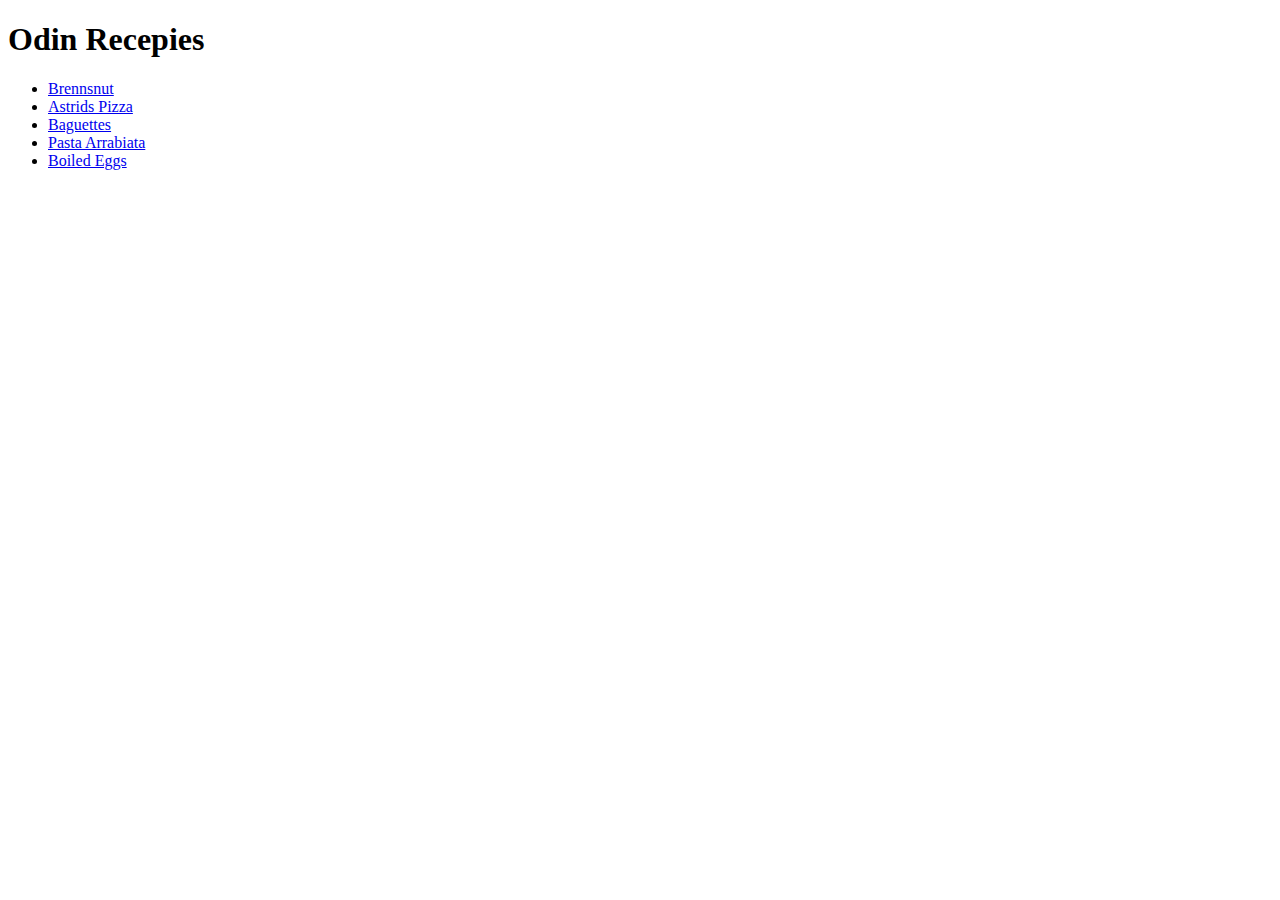
<file: index.html>
<!DOCTYPE html>
<html lang="en">
<head>
    <meta charset="UTF-8">
    <meta name="viewport" content="width=<device-width>, initial-scale=1.0">
    <title>Document</title>
</head>
<body>
    <h1>Odin Recepies</h1>
   <p></p>
   <ul>
  <li><a href="recipes/brennsnut.html">Brennsnut</a></li> 
   
    <li><a href="recipes/astrids-pizza.html">Astrids Pizza</a></li> 
    
    <li><a href="recipes/baguettes.html">Baguettes</a></li> 
   
    <li><a href="recipes/pasta-arrabiatta.html">Pasta Arrabiata</a></li> 
   
    <li><a href="recipes/boiled-eggs.html">Boiled Eggs</a></li> 
    </ul>
   
</body>
</html>
</file>
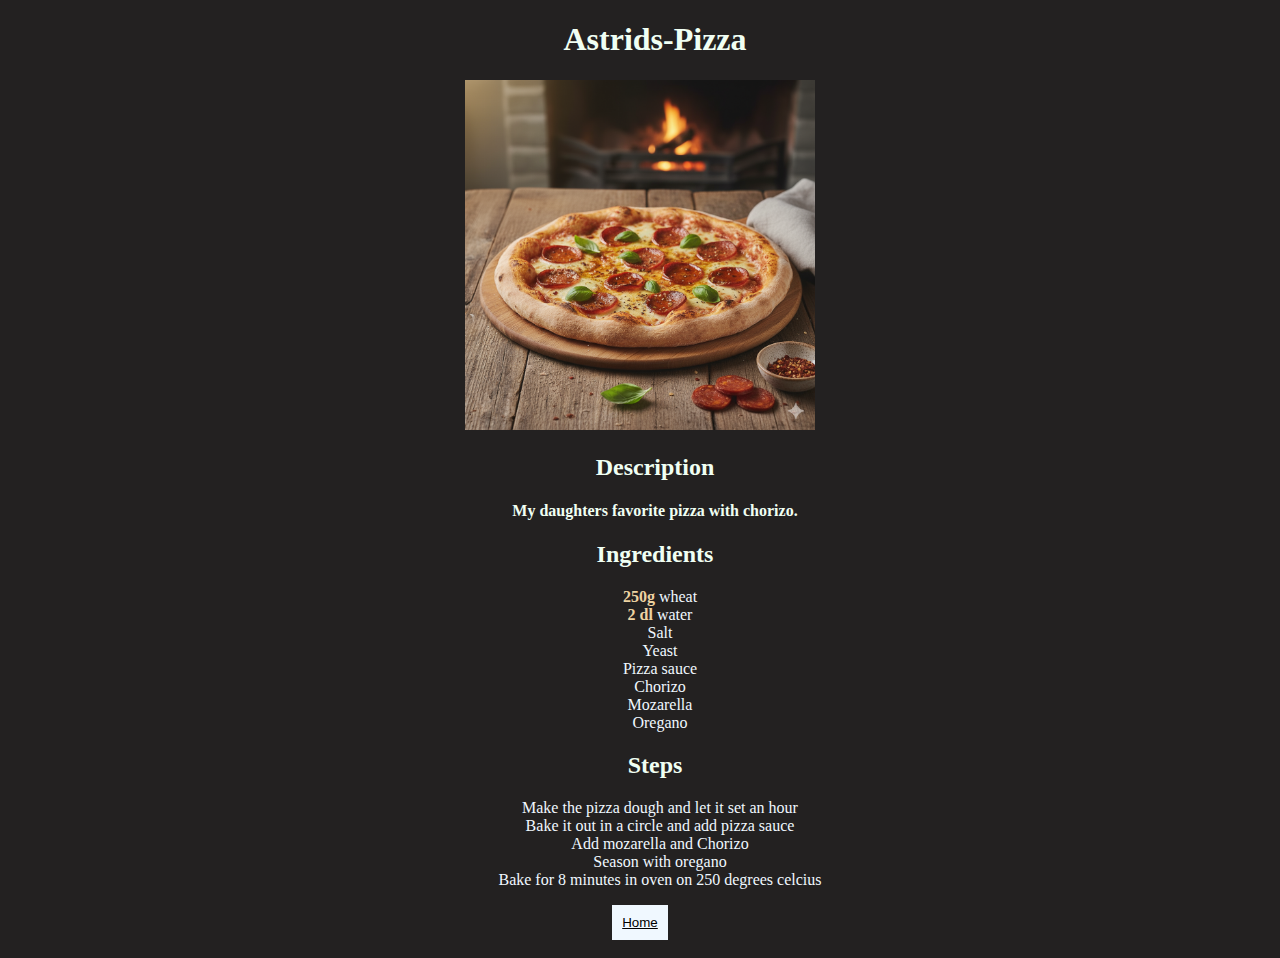
<file: recipes/astrids-pizza.html>
<!DOCTYPE html>
<html lang="en">
<head>
    <meta charset="UTF-8">
    <meta name="viewport" content="width=device-width, initial-scale=1.0">
    <title>Document</title>
     <link rel="stylesheet" href="../style.css">
    
</head>
<body>
    <h1>Astrids-Pizza</h1> 
    <p></p>
    <img src="../images/astridspizza.png" alt="A chorizo pizza illustrated by Nano Banana" height="350" width="350"> 
    <p></p>
    <h2>Description</h2> 
    <p></p>
     <h4>My daughters favorite pizza with chorizo.</h4> 
     <p></p>
     <h2>Ingredients</h2> 
     <p></p>
     
	<ul>
        <li><span class="weight">250g</span> wheat</li>
        <li><span class="weight">2 dl</span> water</li>
        <li>Salt </li>
        <li>Yeast</li>
        <li>Pizza sauce</li>
	<li>Chorizo</li>
	<li>Mozarella</li>
	<li>Oregano</li>
        </ul>
        
        <p></p>
        <h2>Steps</h2> 
        <p></p>
        
        <ol>
        <li>Make the pizza dough and let it set an hour</li>
        <li>Bake it out in a circle and add pizza sauce</li>
        <li>Add mozarella and Chorizo </li>
        <li> Season with oregano</li>
        <li>Bake for 8 minutes in oven on 250 degrees celcius</li>

        </ol>
        
     


 <p></p>
    <button><a href="../index.html">Home</a></button>

</body>
</html>
</body>
</html>
</file>
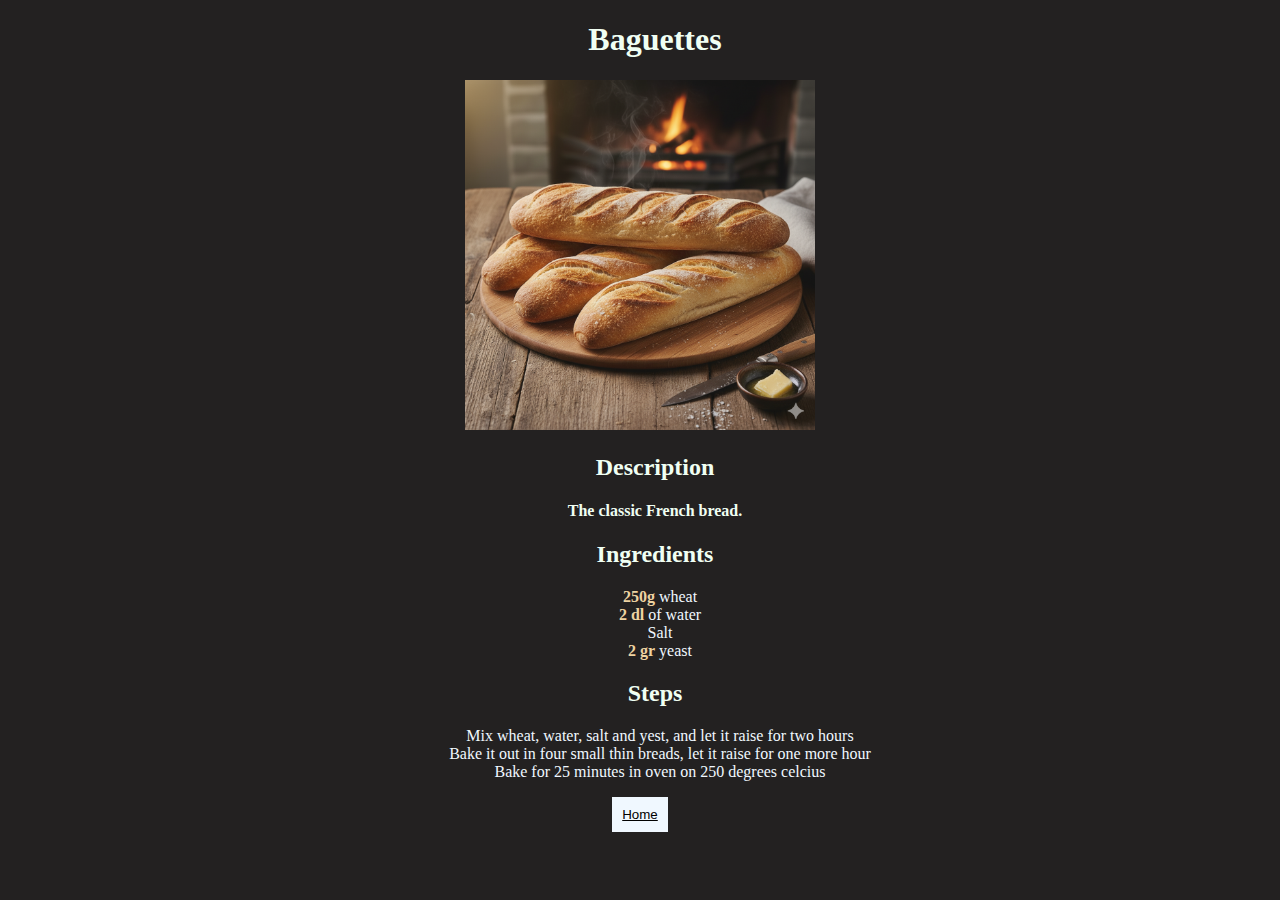
<file: recipes/baguettes.html>
<!DOCTYPE html>
<html lang="en">
<head>
    <meta charset="UTF-8">
    <meta name="viewport" content="width=device-width, initial-scale=1.0">
    <title>Document</title>
     <link rel="stylesheet" href="../style.css">
</head>
<body>
   <h1>Baguettes</h1> 
    <p></p>
    <img src="../images/baguettes.png" alt="Freshly baked baguetts illustrated by Nano Banana" height="350" width="350"> 
    <p></p>
    <h2>Description</h2> 
    <p></p>
     <h4>The classic French bread.</h4> 
     <p></p>
     <h2>Ingredients</h2> 
     <p></p>
     
	<ul>
        
	<li><span class="weight">250g</span> wheat</li>
        <li><span class="weight">2 dl</span> of water</li>
        <li>Salt </li>
        <li><span class="weight">2 gr</span> yeast</li>
     	
	</ul>
        
        <p></p>
        <h2>Steps</h2> 
        <p></p>
        
        <ol>
        
	<li>Mix wheat, water, salt and yest, and let it raise for two hours </li>
        <li>Bake it out in four small thin breads, let it raise for one more hour</li>
        <li>Bake for 25 minutes in oven on 250 degrees celcius</li>

        </ol>
        
     


 <p></p>
    <button><a href="../index.html">Home</a></button>

</body>
</html>
</file>
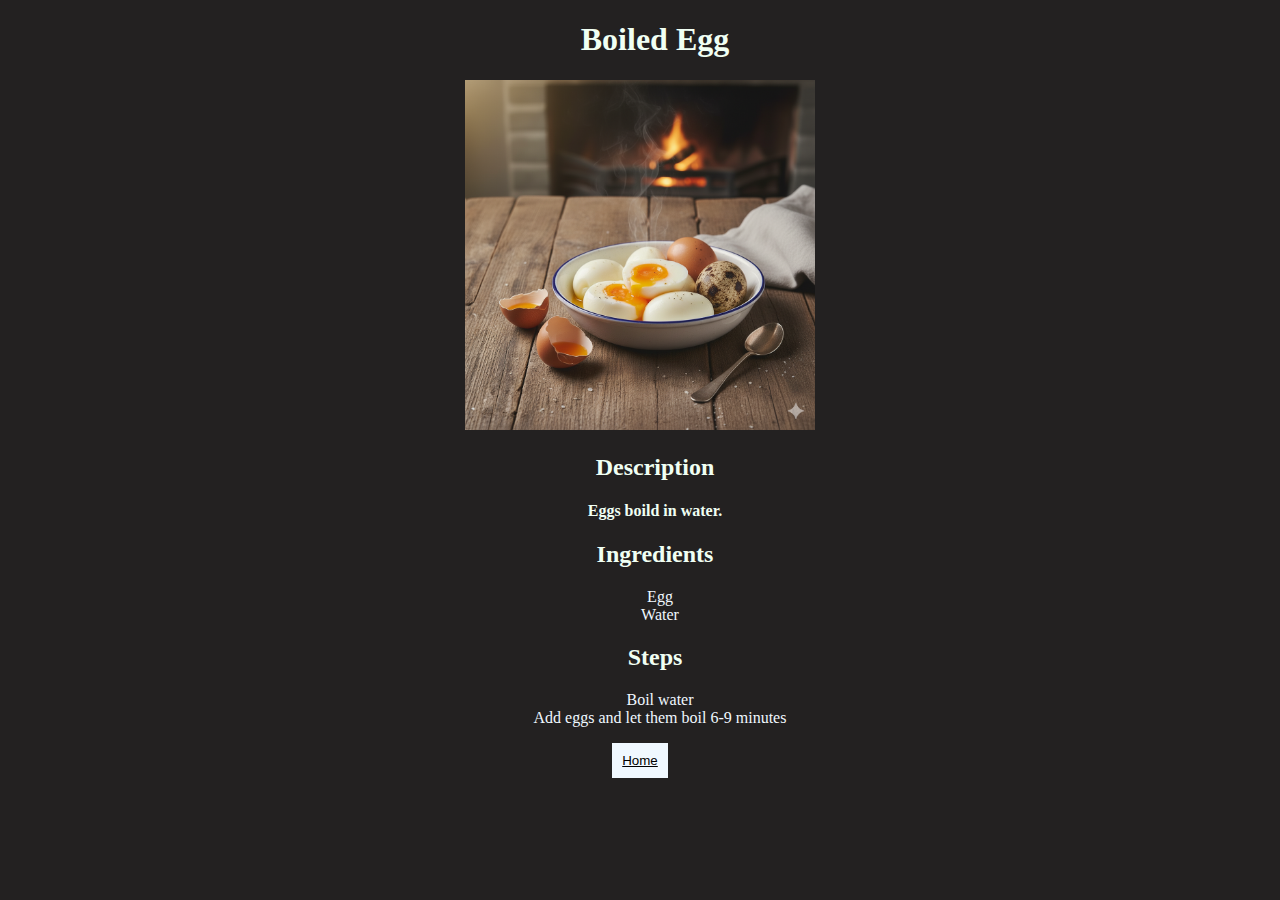
<file: recipes/boiled-eggs.html>
<!DOCTYPE html>
<html lang="en">
<head>
    <meta charset="UTF-8">
    <meta name="viewport" content="width=device-width, initial-scale=1.0">
    <title>Document</title>
     <link rel="stylesheet" href="../style.css">
</head>
<body>
    <h1>Boiled Egg</h1> 
    <p></p>
    <img src="../images/egg.png" alt="Boiled eggs illustrated by Nano Banana" height="350" width="350"> 
    <p></p>
    <h2>Description</h2> 
    <p></p>
     <h4>Eggs boild in water.</h4> 
     <p></p>
     <h2>Ingredients</h2> 
     <p></p>
     
	<ul>
        
	<li>Egg</li>
        <li>Water</li>
        

        </ul>
        
        <p></p>
        <h2>Steps</h2> 
        <p></p>
        
        <ol>
        <li>Boil water</li>
        <li>Add eggs and let them boil 6-9 minutes</li>
        
        </ol>
        
     


 <p></p>
    <button><a href="../index.html">Home</a></button>

</body>
</html>
</file>
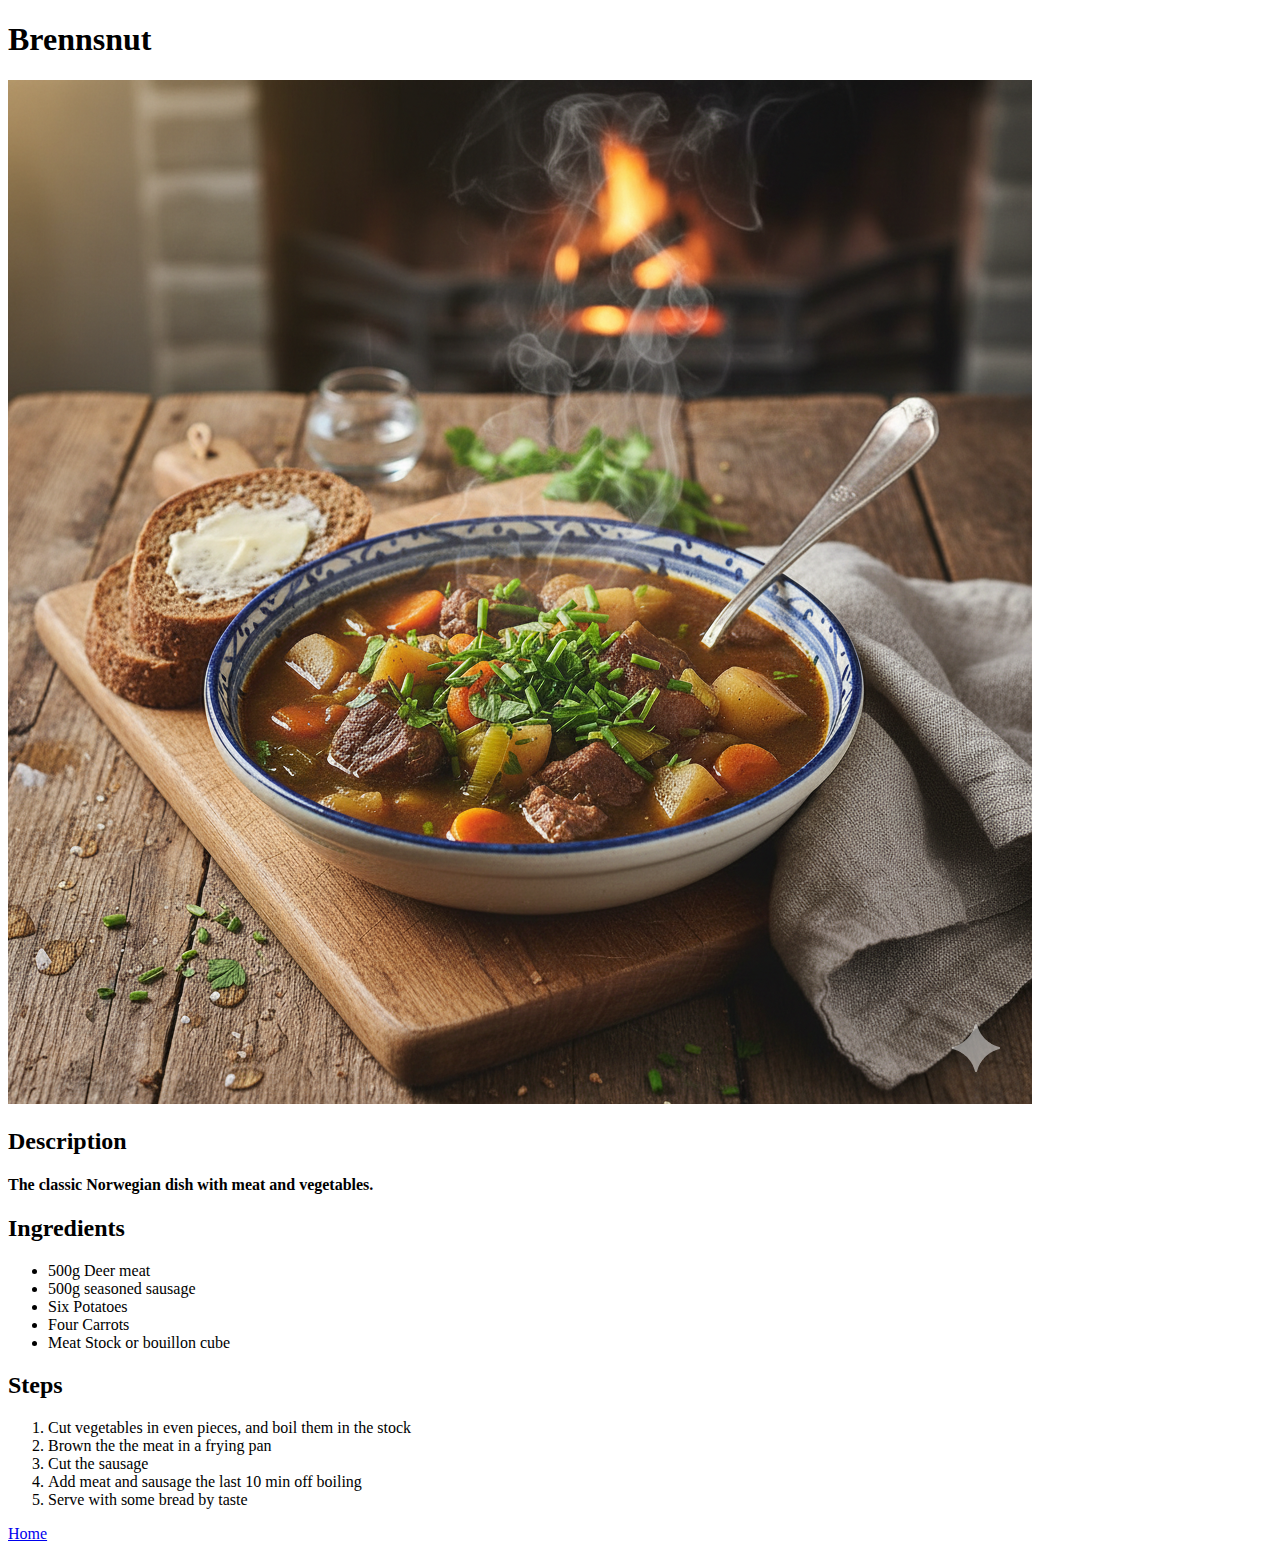
<file: recipes/brennsnut.html>
<!DOCTYPE html>
<html lang="en">
<head>
    <meta charset="UTF-8">
    <meta name="viewport" content="width=device-width, initial-scale=1.0">
    <title>Document</title>
</head>
<body>
    <h1>Brennsnut</h1> 
    <p></p>
    <img src="../images/brennsnut.png" alt="The Norwegian dish Brennsnut illustrated by Nano Banana" height="1024" width="1024"> 
    <p></p>
    <h2>Description</h2> 
    <p></p>
     <h4>The classic Norwegian dish with meat and vegetables.</h4> 
     <p></p>
     <h2>Ingredients</h2> 
     <p></p>
     <ul>
        <li>500g Deer meat</li>
        <li>500g seasoned sausage</li>
        <li>Six Potatoes </li>
        <li> Four Carrots</li>
        <li>Meat Stock or bouillon cube </li>
        </ul>
        
        <p></p>
        <h2>Steps</h2> 
        <p></p>
        
        <ol>
        <li>Cut vegetables in even pieces, and boil them in the stock</li>
        <li>Brown the the meat in a frying pan</li>
        <li>Cut the sausage </li>
        <li> Add meat and sausage the last 10 min off boiling</li>
        <li>Serve with some bread by taste </li>

        </ol>
        
     


 <p></p>
    <a href="../index.html">Home</a>

</body>
</html>
</file>
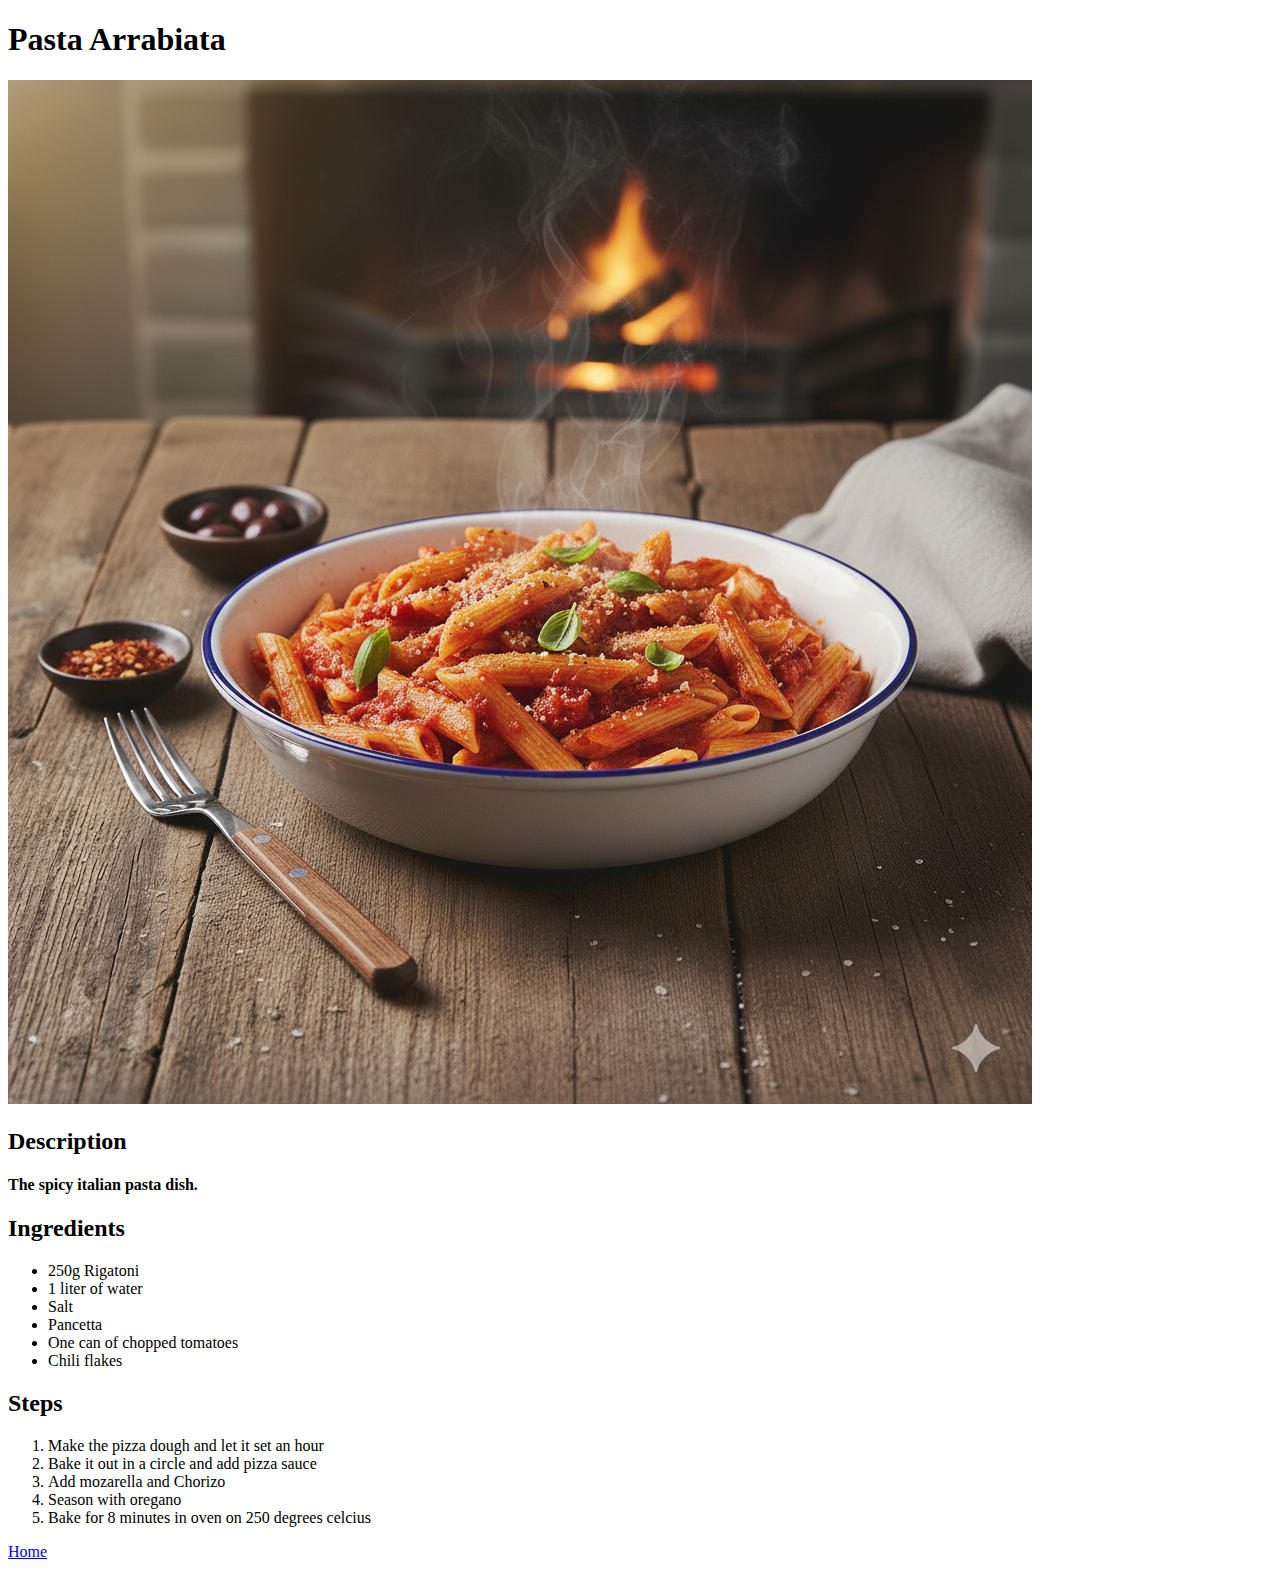
<file: recipes/pasta-arrabiatta.html>
<!DOCTYPE html>
<html lang="en">
<head>
    <meta charset="UTF-8">
    <meta name="viewport" content="width=device-width, initial-scale=1.0">
    <title>Document</title>
</head>
<body>
    <h1>Pasta Arrabiata</h1> 
    <p></p>
    <img src="../images/pasta.png" alt="A plate with pasta arrabiata illustrated by Nano Banana" height="1024" width="1024"> 
    <p></p>
    <h2>Description</h2> 
    <p></p>
     <h4>The spicy italian pasta dish.</h4> 
     <p></p>
     <h2>Ingredients</h2> 
     <p></p>
     
	<ul>
        <li>250g Rigatoni</li>
        <li>1 liter of water</li>
        <li>Salt </li>
        <li>Pancetta</li>
        <li>One can of chopped tomatoes</li>
	<li>Chili flakes</li>

        </ul>
        
        <p></p>
        <h2>Steps</h2> 
        <p></p>
        
        <ol>
        <li>Make the pizza dough and let it set an hour</li>
        <li>Bake it out in a circle and add pizza sauce</li>
        <li>Add mozarella and Chorizo </li>
        <li> Season with oregano</li>
        <li>Bake for 8 minutes in oven on 250 degrees celcius</li>

        </ol>
        
     


 <p></p>
    <a href="../index.html">Home</a>

</body>
</html>
</file>
<file: style.css>
body {
    text-align: center;
    background-color: rgb(35, 33, 33);
}

div {
     margin-top: 200px;
     
}
         
h1 {
    color: rgb(240, 255, 243);
    margin-left: 30px;
}

h2 {
    color: rgb(240, 255, 243);
    margin-left: 30px;
}

h4 {
    color: rgb(240, 255, 243);
    margin-left: 30px;
}

ul {
    list-style-type: none;
    color: aliceblue;
  
}

ol {
    list-style-type: none;
    color: aliceblue;
}

a {
    color: black;
    
}
button {
    background-color: aliceblue;
    border: none;
    padding: 10px;
    margin-bottom: 10px;
    cursor: pointer;
        }

.weight {
    font-weight: 600;
    color: rgb(238, 211, 162);
}
</file>
